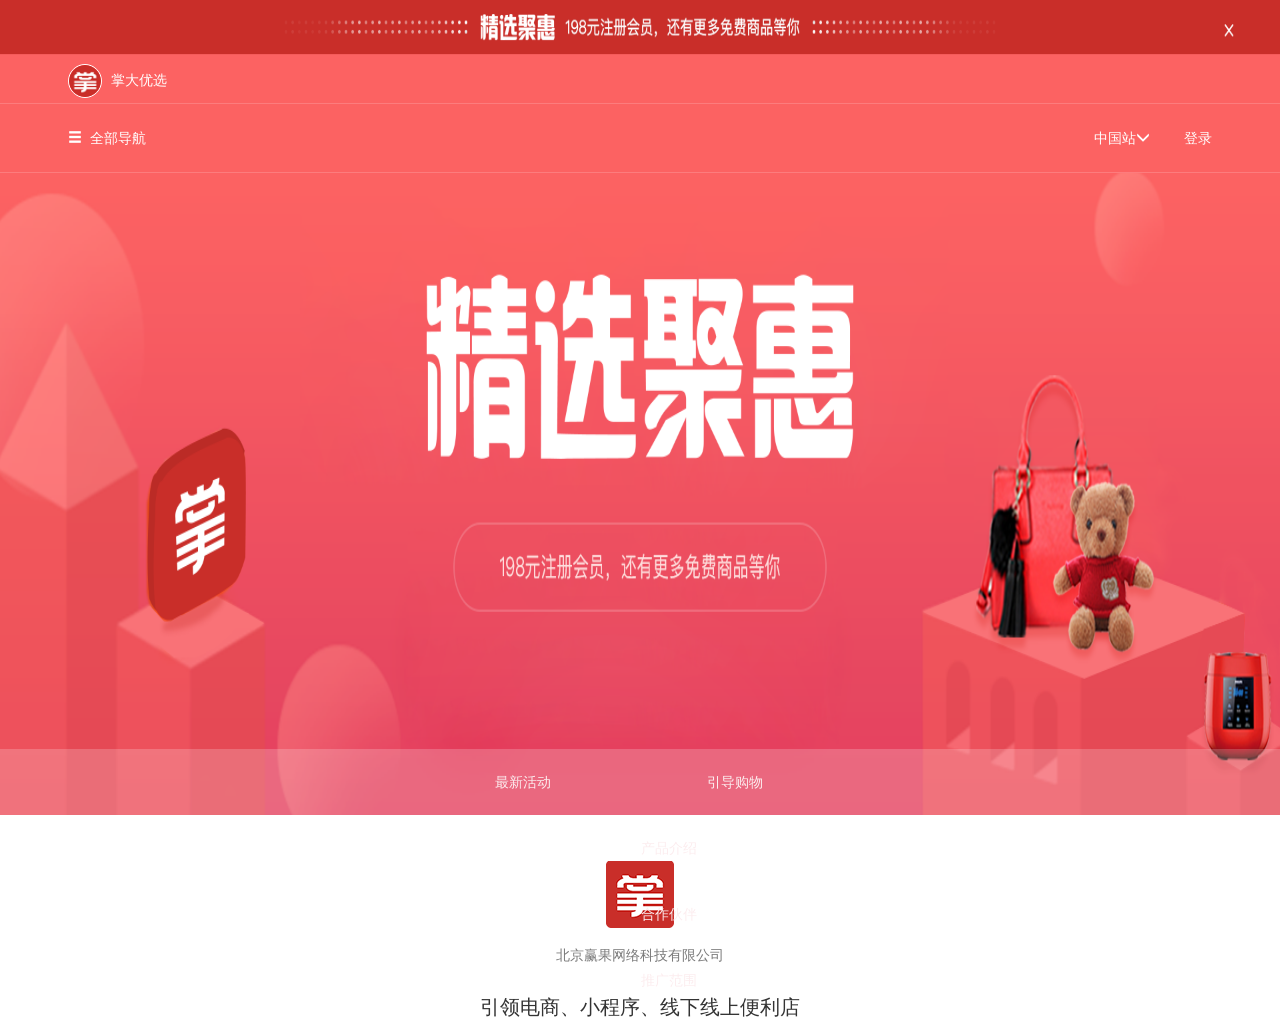
<file: WEB-INF/index.html>
<!doctype html>
<html lang="en">
<head>
	<meta charset="utf-8">
	<meta http-equiv="X-UA-Compatible" content="IE=edge">
	<title>掌大优选</title>
	<!-- Tell the browser to be responsive to screen width -->
	<meta content="width=device-width, initial-scale=1, maximum-scale=1, user-scalable=no" name="viewport">
	<link rel="stylesheet" href="dist/css/bootstrap.css">
	<link rel="stylesheet" href="css/index.css">
	<script type="text/javascript" src="js/jquery-1.10.2.min.js" ></script>
	<script type="text/javascript" src="dist/js/bootstrap.min.js" ></script>
</head>
<body>
	<div class="box">
		<header class="box_header">
			<div class="header_top">
				<img src='img/top.png'>
			</div>
			<div class="header_title">
				<img src='img/hand.png'>
				<span>掌大优选</span>
			</div>
			<nav class="header_nav">
				<div class="nav_left"><i class="glyphicon glyphicon-menu-hamburger"></i><span class="left_all">全部导航</span></div>
				<div class="nav_right">
				<a href="javascript:void(0)" class="right_city"><span>中国站</span><i class="glyphicon glyphicon-menu-down"></i></a>
				<a href="login.html">登录</a>
				</div>
			</nav>
		</header>
		<div class="main">
			<div class="main_subject">
				<img src='img/lunbo_02.png'>
			</div>
			<div class="main_introduce">
				<ul class="introduce_list">
					<li><a href="javascript:void(0)">最新活动</a></li>
					<li><a href="javascript:void(0)">引导购物</a></li>
					<li><a href="javascript:void(0)">产品介绍</a></li>
					<li><a href="javascript:void(0)">合作伙伴</a></li>
					<li><a href="javascript:void(0)">推广范围</a></li>
				</ul>
			</div>
		</div>
		<footer class="box_footer">
		  <div class="footer_cont">
			<img src='img/zhang_03.png'>
			<p class="footer_name">北京赢果网络科技有限公司</p>
			<p class="footer_intro">引领电商、小程序、线下线上便利店</p>
		  </div>
		</footer>
	</div>
</body>
</html>
</file>
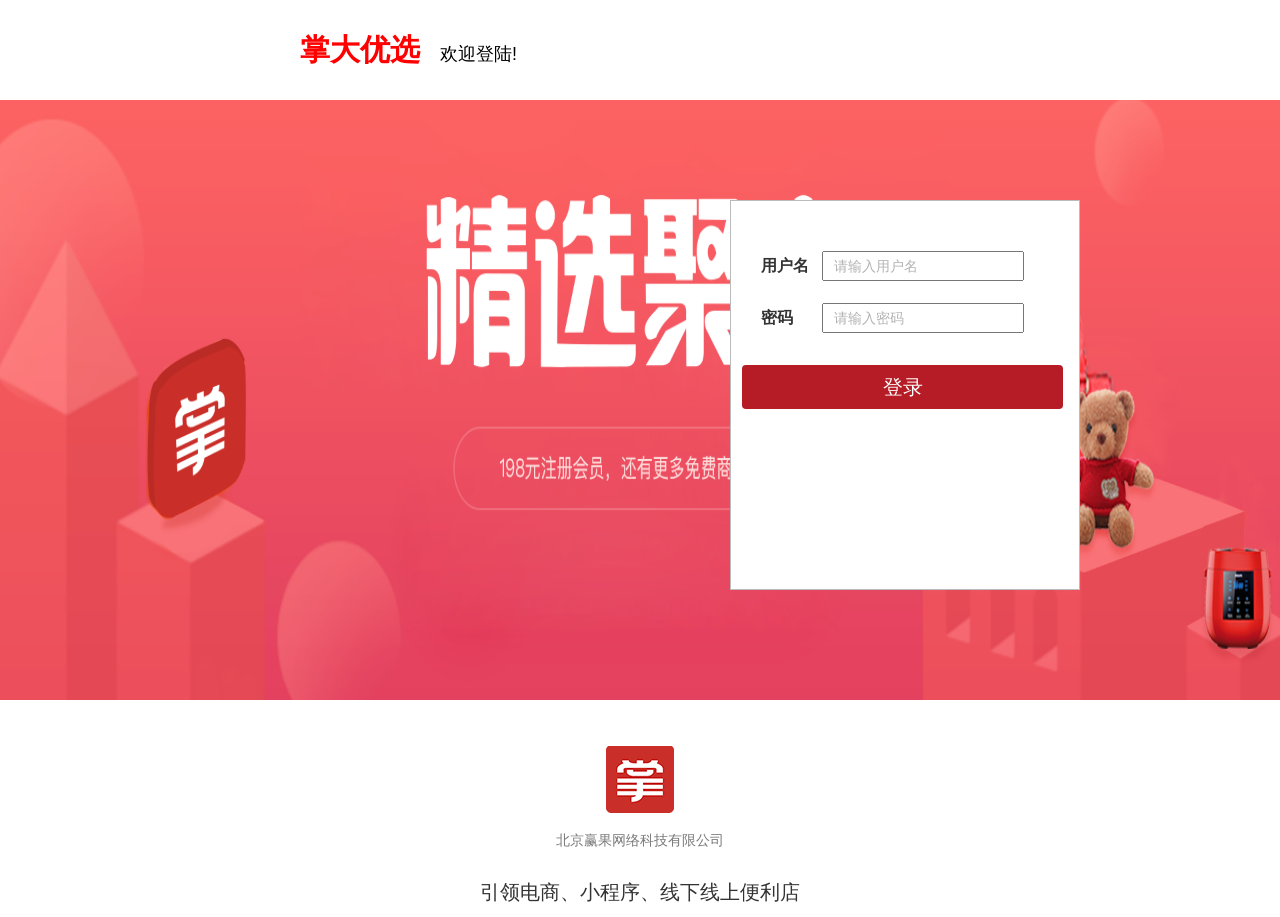
<file: WEB-INF/login.html>
<!doctype html>
<html lang="en">
<head>
	<meta charset="UTF-8">
	<meta http-equiv="X-UA-Compatible" content="IE=edge">
	<title>登录</title>
	<!-- Tell the browser to be responsive to screen width -->
	<meta content="width=device-width, initial-scale=1, maximum-scale=1, user-scalable=no" name="viewport">
	<link rel="stylesheet" href="dist/css/bootstrap.css">
	<link rel="stylesheet" href="css/index.css">
	<link rel="stylesheet" href="css/login.css">
	<script type="text/javascript" src="js/jquery-1.10.2.min.js" ></script>
	<script type="text/javascript" src="dist/js/bootstrap.min.js" ></script>
	<script type="text/javascript" src="js/login.js" ></script>
</head>
<body>
	<div class="login_box">
		<header class="login_header">
		 <p><span class="header_name">掌大优选</span><span class="header_txt">欢迎登陆!</span></p> 
		</header>
		<div class="login_cont">
			<img src='img/lunbo_02.png'>
			<div class="login_txt">
				<ul class="login_ul">
					<li>
						<label>用户名</label>
						<input type="text" placeholder='请输入用户名' id='name'/>
						<p class="none" id='name_error'>用户名输入错误!</p>
					</li>
					<li>
						<label>密码</label>
						<input type="password" placeholder='请输入密码' id='pass'/>
						<p class="none" id='pass_error'>密码输入错误!</p>
					</li>
				</ul>
				<button type="button" class="btn" onclick="window.location='http://47.98.222.31:5000/login.jsp'">登录</button>
			</div>
		</div>
		<footer class="box_footer">
			<div class="footer_cont">
				<img src='img/zhang_03.png'>
				<p class="footer_name">北京赢果网络科技有限公司</p>
				<p class="footer_intro">引领电商、小程序、线下线上便利店</p>
			</div>
		</footer>
	</div>
	
</body>
</html>
</file>
<file: WEB-INF/css/index.css>
*{
	margin: 0;
	padding: 0;
}
body{
	background-color: rgb(255, 255, 255);
    font-family: Arial, 微软雅黑, "Microsoft yahei", "Hiragino Sans GB", "冬青黑体简体中文 w3", "Microsoft Yahei", "Hiragino Sans GB", "冬青黑体简体中文 w3", STXihei, 华文细黑, SimSun, 宋体, Heiti, 黑体, sans-serif;
    font-size: 14px;
}
body, html {
    width: 100%;
    min-width: 1170px;
}
a{
	text-decoration: none;
}
ul,ol{
	list-style: none;
}
.box{
	width: 100%;
}
.box_header{
	width: 100%;
}
.header_top{
	width: 100%;
	height: 56px;
}
.header_top img{
	width: 100%;
	height: 100%;
}
.header_title{
	width: 100%;
	height: 48px;
	background-image: url(../img/bg.png);
	background-size: 100% 100%;
	line-height: 48px;
	color: #fff;
	border-bottom:1px solid #fd7c7d;
}
.header_title img{
	width: 34px;
	height: 34px;
	border: 1px solid #fff;
	border-radius: 50%;
	margin-left: 68px;
	vertical-align: middle;
}
.header_title span{
	display: inline-block;
	margin-left: 5px;
}
.header_nav{
	width: 100%;
	height: 69px;
	background-image: url(../img/bg.png);
	background-size: 100% 100%;
	line-height: 69px;
	color: #fff;
	border-bottom:1px solid #fd7c7d;
	overflow: hidden;
}
.nav_left{
	float: left;
	margin-left: 68px;
	cursor: pointer;
}
.left_all{
	display: inline-block;
	margin-left: 8px;
}
.nav_right{
	float: right;
	margin-right: 68px;
}
.nav_right a{
	color: #fff;
	text-decoration: none;
}
.right_city{
	margin-right: 30px;
}
/*中间*/
.main{
	width: 100%;
	position: relative;
}
.main_subject{
	width: 100%;
	height: 642px;
}
.main_subject img{
	width: 100%;
	height: 100%;
}
.main_introduce{
	display: inline-block;
	width: 100%;
	height: 66px;
	background-color: rgba(255,255,255,.2);
	position: absolute;
	top:576px;
}
.main_introduce .introduce_list{
	width: 100%;
	overflow: hidden;
	padding: 0 490px;
}
.introduce_list li{
	float: left;
	width: 66px;
	height: 66px;
	line-height: 66px;
	text-align: center;
}
.introduce_list li+li{
	margin-left: 146px;
}
.introduce_list li a{
	display: inline-block;
	width: 66px;
	height: 66px;
	color: #fcedef;
	text-decoration: none;
}
.introduce_list li a:hover{
	display: inline-block;
  background-color: rgba(255,255,255,.3);
}
/*底部*/
.box_footer{
	width: 100%;
	background: #fff;
}
.footer_cont{
	width: 100%;
	text-align: center;
	margin-top: 46px;

}
.footer_cont .footer_name{
	color: #7a7a7a;
	margin-top: 17px;
}
.footer_cont .footer_intro{
	color: #333;
	margin-top: 28px;
	font-size: 20px;
}
</file>
<file: WEB-INF/css/login.css>
.login_box{
	width: 100%;
}
.login_header{
	width: 100%;
	height: 100px;
	line-height: 100px;
}
.login_header .header_name{
	color: red;
	font-size: 30px;
	font-weight: bold;
	margin-left: 300px;
}
.login_header .header_txt{
	color: #000;
	font-size: 18px;
	margin-left: 20px;
}
.login_cont{
	width: 100%;
	height: 600px;
	position: relative;

}
.login_cont img{
	width: 100%;
	height: 100%;
}
.login_txt{
	width: 350px;
	height: 390px;
	background: #fff;
	border:1px solid #bbb;
	position: absolute;
	right: 200px;
	top:100px;
}
.login_ul{
	width: 100%;
	margin-top: 50px;
	padding: 0 30px;
}
.login_ul li+li{
	margin-top: 20px;
}
.login_ul label{
	width: 20%;
	font-size: 16px;
}
.login_ul input{
	width: 70%;
	height: 30px;
	outline: none;
	padding-left: 10px;

}
.login_txt button{
	width: 92%;
	color: #fff;
	text-align: center;
	line-height: 30px;
	background: #b61c25;
	margin-left: 3.3%;
	font-size: 20px;
	margin-top: 20px;
}
.login_txt button:hover{
	color: #fff;
}
/*修改提示文字的颜色*/

input::-webkit-input-placeholder { /* WebKit browsers */ 

color: #b3b3b3; 

} 

input:-moz-placeholder { /* Mozilla Firefox 4 to 18 */ 

color: #b3b3b3; 

} 

input::-moz-placeholder { /* Mozilla Firefox 19+ */ 

color: #b3b3b3; 

} 

input:-ms-input-placeholder { /* Internet Explorer 10+ */ 

color: #b3b3b3; 

} 
.none{
	display: none;
}
.login_ul p{
	color: red;
	font-size: 12px;
	margin-left: 22%;
}
</file>
